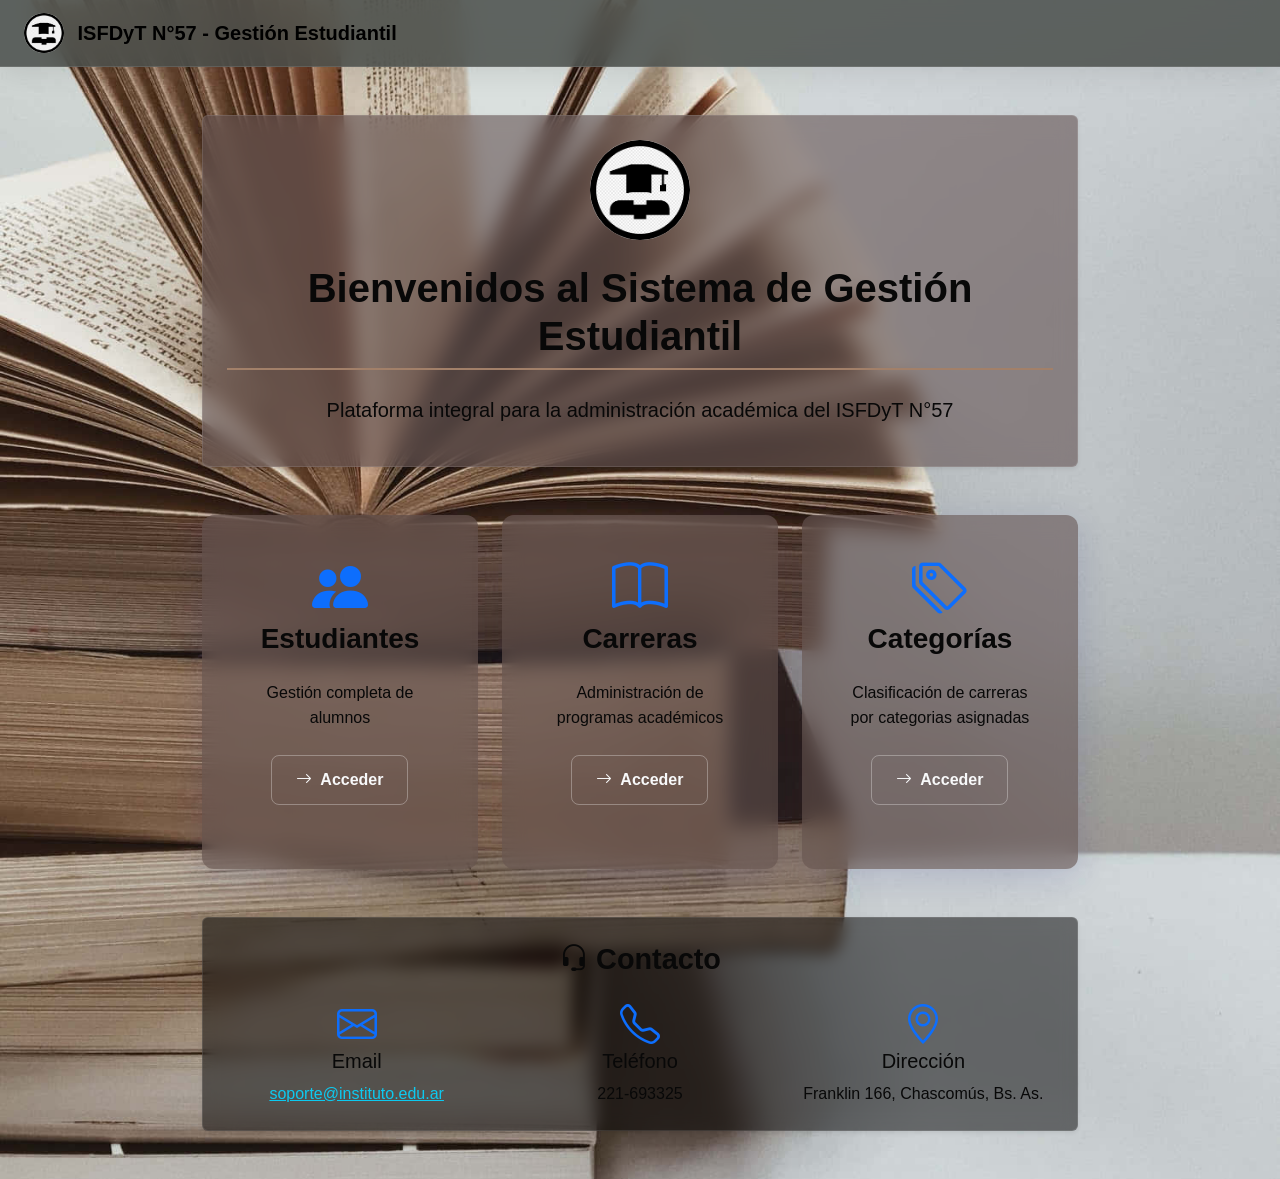
<file: front/inicio.html>
<!DOCTYPE html>
<html lang="es">
<head>
  <meta charset="UTF-8" />
  <title>Inicio - Gestión de Estudiantes</title>
  <meta name="viewport" content="width=device-width, initial-scale=1" />
  <link href="https://cdn.jsdelivr.net/npm/bootstrap@5.3.3/dist/css/bootstrap.min.css" rel="stylesheet" />
  <link rel="stylesheet" href="https://cdn.jsdelivr.net/npm/bootstrap-icons@1.11.3/font/bootstrap-icons.min.css">
  <link rel="stylesheet" href="styles.css" />
</head>
<body>

<nav class="navbar navbar-expand-lg navbar-glass">
  <div class="container-fluid px-4">
    <a class="navbar-brand" href="#">
      <img src="imag.png" alt="Logo" width="40" height="40" class="rounded-circle me-2">
      <span class="d-none d-sm-inline align-middle">ISFDyT N°57 - Gestión Estudiantil</span>
    </a>
    
    <button class="navbar-toggler" type="button" data-bs-toggle="collapse" data-bs-target="#navbarNav">
      <span class="navbar-toggler-icon"></span>
    </button>
   
  </div>
</nav>

<div class="container py-5">
  <!-- Introducción -->
  <section class="mb-5 p-4 rounded shadow-sm formulario-transparente text-center">
    <img src="imag.png" alt="Logo" width="100" class="mb-4 rounded-circle">
    <h1 class="text-white mb-4">Bienvenidos al Sistema de Gestión Estudiantil</h1>
    <p class="text-white lead">
      Plataforma integral para la administración académica del ISFDyT N°57
    </p>
  </section>

  <!-- Tarjetas de acceso rápido -->
  <div class="row g-4 mb-5">
    <div class="col-md-4">
      <div class="card formulario-transparente h-100 border-0">
        <div class="card-body text-center">
          <i class="bi bi-people-fill display-4 mb-3 text-primary"></i>
          <h3 class="text-white">Estudiantes</h3>
          <p class="text-white">Gestión completa de alumnos</p>
          <a href="index.html" class="btn btn-outline-light mt-2">
            <i class="bi bi-arrow-right me-1"></i> Acceder
          </a>
        </div>
      </div>
    </div>
    
    <div class="col-md-4">
      <div class="card formulario-transparente h-100 border-0">
        <div class="card-body text-center">
          <i class="bi bi-book display-4 mb-3 text-primary"></i>
          <h3 class="text-white">Carreras</h3>
          <p class="text-white">Administración de programas académicos</p>
          <a href="carrera.html" class="btn btn-outline-light mt-2">
            <i class="bi bi-arrow-right me-1"></i> Acceder
          </a>
        </div>
      </div>
    </div>
    
    <div class="col-md-4">
      <div class="card formulario-transparente h-100 border-0">
        <div class="card-body text-center">
          <i class="bi bi-tags display-4 mb-3 text-primary"></i>
          <h3 class="text-white">Categorías</h3>
          <p class="text-white">Clasificación de carreras por categorias asignadas</p>
          <a href="categorias.html" class="btn btn-outline-light mt-2">
            <i class="bi bi-arrow-right me-1"></i> Acceder
          </a>
        </div>
      </div>
    </div>
  </div>

  <!-- Contacto -->
  <section class="p-4 rounded shadow-sm lista-transparente">
    <h2 class="text-white mb-4 text-center"><i class="bi bi-headset me-2"></i>Contacto</h2>
    <div class="row g-4">
      <div class="col-md-4 text-center">
        <i class="bi bi-envelope display-6 text-primary mb-3"></i>
        <h5 class="text-white">Email</h5>
        <a href="mailto:soporte@instituto.edu.ar" class="text-info">soporte@instituto.edu.ar</a>
      </div>
      
      <div class="col-md-4 text-center">
        <i class="bi bi-telephone display-6 text-primary mb-3"></i>
        <h5 class="text-white">Teléfono</h5>
        <p class="text-white mb-0">221-693325</p>
      </div>
      
      <div class="col-md-4 text-center">
        <i class="bi bi-geo-alt display-6 text-primary mb-3"></i>
        <h5 class="text-white">Dirección</h5>
        <p class="text-white mb-0">Franklin 166, Chascomús, Bs. As.</p>
      </div>
    </div>
  </section>
</div>

<script src="https://cdn.jsdelivr.net/npm/bootstrap@5.3.3/dist/js/bootstrap.bundle.min.js"></script>
</body>
</html>
</file>
<file: front/styles.css>
/* ===== ESTILOS GENERALES ===== */
:root {
  --color-primary: #5e4035;
  --color-secondary: #a28069;
  --color-text: #080808;
  --color-text-dark: #212529;
  --color-bg-dark: rgba(0, 0, 0, 0.6);
  --color-bg-light: rgba(255, 255, 255, 0.15);
  --border-radius: 12px;
}

body {
  background: url('imagen.1.jpg') no-repeat center center fixed;
  background-size: cover;
  color: var(--color-text);
  font-family: 'Segoe UI', Tahoma, Geneva, Verdana, sans-serif;
  min-height: 100vh;
  margin: 0;
  padding: 0;
  line-height: 1.6;
}

/* ===== CONTENEDORES Y FORMULARIOS ===== */
.container {
  max-width: 900px;
  padding-top: 2rem;
  padding-bottom: 2rem;
}

.formulario-transparente {
  background-color: rgba(99, 83, 83, 0.6);
  backdrop-filter: blur(10px);
  border-radius: var(--border-radius);
  padding: 1.5rem;
  border: 1px solid rgba(255, 255, 255, 0.1);
  box-shadow: 0 8px 32px 0 rgba(31, 38, 135, 0.15);
  margin-bottom: 1.5rem;
}

.lista-transparente {
  background-color: rgba(0, 0, 0, 0.5);
  backdrop-filter: blur(8px);
  border-radius: var(--border-radius);
  padding: 1.5rem;
  border: 1px solid rgba(255, 255, 255, 0.1);
}

/* ===== TIPOGRAFÍA ===== */
h1, h2, h3, h4 {
  color: var(--color-text);
  font-weight: 600;
  margin-bottom: 1.5rem;
}

h1 {
  font-size: 2.5rem;
  text-align: center;
  border-bottom: 2px solid var(--color-secondary);
  padding-bottom: 0.5rem;
  display: inline-block;
  margin-left: auto;
  margin-right: auto;
}

h2 {
  font-size: 1.8rem;
  margin-bottom: 1rem;
}

.text-white {
  color: var(--color-text) !important;
}

/* ===== FORMULARIOS ===== */
.form-label {
  color: var(--color-text);
  font-weight: 500;
  margin-bottom: 0.5rem;
  display: block;
}

.form-control,
.form-select {
  background-color: var(--color-bg-light);
  border: 1px solid rgba(255, 255, 255, 0.3);
  color: var(--color-text);
  border-radius: 8px;
  padding: 0.75rem 1rem;
  transition: all 0.3s ease;
}

.form-control:focus,
.form-select:focus {
  background-color: rgba(255, 255, 255, 0.25);
  border-color: var(--color-secondary);
  box-shadow: 0 0 0 0.25rem rgba(162, 128, 105, 0.25);
  color: var(--color-text);
  outline: none;
}

.form-control::placeholder {
  color: rgba(255, 255, 255, 0.6);
}

/* ===== BOTONES ===== */
.btn {
  font-weight: 600;
  padding: 0.75rem 1.5rem;
  border-radius: 8px;
  transition: all 0.3s ease;
}

.btn-primary {
  background-color: var(--color-secondary);
  border-color: var(--color-secondary);
  color: var(--color-text-dark);
}

.btn-primary:hover,
.btn-primary:focus {
  background-color: #8c6b4f;
  border-color: #8c6b4f;
  transform: translateY(-2px);
}

.btn-outline-light {
  border-color: rgba(255, 255, 255, 0.3);
}

.btn-outline-light:hover {
  background-color: rgba(255, 255, 255, 0.1);
}

/* ===== NAVBAR ===== */
.navbar-glass {
  background: rgba(72, 77, 73, 0.85) !important;
  backdrop-filter: blur(12px);
  -webkit-backdrop-filter: blur(12px);
  border-bottom: 1px solid rgba(255, 255, 255, 0.1);
  box-shadow: 0 4px 30px rgba(0, 0, 0, 0.1);
  transition: all 0.3s ease;
}

.navbar-glass.scrolled {
  background: rgba(72, 77, 73, 0.95) !important;
}

.navbar-brand {
  font-weight: 600;
  transition: transform 0.3s ease;
}

.navbar-brand:hover {
  transform: scale(1.03);
}

.nav-link {
  position: relative;
  color: rgba(255, 255, 255, 0.9) !important;
  margin: 0 0.5rem;
  padding: 0.5rem 1rem !important;
  border-radius: 8px;
  transition: all 0.4s ease;
}

.nav-link:hover {
  background: rgba(162, 128, 105, 0.3);
  color: #333 !important;
  transform: translateY(-2px);
}

.nav-link::after {
  content: '';
  position: absolute;
  bottom: 0;
  left: 50%;
  width: 0;
  height: 2px;
  background: var(--color-secondary);
  transition: all 0.3s ease;
}

.nav-link:hover::after {
  width: 70%;
  left: 15%;
}

.nav-link.active {
  background: rgba(162, 128, 105, 0.4);
  font-weight: 500;
}

/* ===== LISTAS ===== */
.list-group-item {
  background-color: rgba(255, 255, 255, 0.1);
  color: var(--color-text);
  border: 1px solid rgba(255, 255, 255, 0.2);
  border-radius: 8px;
  margin-bottom: 0.75rem;
  transition: all 0.3s ease;
}

.list-group-item:hover {
  background-color: rgba(255, 255, 255, 0.2);
  transform: translateX(5px);
}

.badge {
  font-weight: 500;
  padding: 0.35em 0.65em;
}

/* ===== ESTILOS PARA CARRERAS ===== */
.career-info {
  flex: 1;
  min-width: 0;
}

.career-info h5 {
  white-space: nowrap;
  overflow: hidden;
  text-overflow: ellipsis;
  color: var(--color-text);
  margin-bottom: 0.5rem;
}

.list-group-item {
  transition: all 0.3s ease;
  border-left: none;
  border-right: none;
}

.list-group-item:first-child {
  border-top: none;
}

.list-group-item:hover {
  transform: translateY(-2px);
  box-shadow: 0 4px 8px rgba(0,0,0,0.1);
  background-color: rgba(255, 255, 255, 0.1);
}

.badge {
  font-weight: 500;
  padding: 0.5em 0.75em;
  font-size: 0.85em;
}

/* Mejoras para formulario */
.formulario-transparente .form-label {
  font-weight: 500;
  color: rgba(255, 255, 255, 0.9);
}

.formulario-transparente .form-control,
.formulario-transparente .form-select {
  background-color: rgba(255, 255, 255, 0.1);
  border: 1px solid rgba(255, 255, 255, 0.2);
  color: #333;
}

.formulario-transparente .form-control:focus,
.formulario-transparente .form-select:focus {
  background-color: rgba(255, 255, 255, 0.2);
  border-color: var(--color-secondary);
  box-shadow: 0 0 0 0.25rem rgba(162, 128, 105, 0.25);
}

/* Responsive */
@media (max-width: 768px) {
  .container {
    padding-top: 1rem;
    padding-bottom: 1rem;
  }
  
  .formulario-transparente,
  .lista-transparente {
    padding: 1rem;
  }
  
  h1 {
    font-size: 2rem;
  }

  .career-info h5 {
    font-size: 1rem;
  }
  
  .career-info div {
    flex-direction: column;
    gap: 0.5rem !important;
  }
}

@media (max-width: 992px) {
  .navbar-collapse {
    background: rgba(72, 77, 73, 0.95);
    border-radius: 12px;
    padding: 1rem;
    margin-top: 0.5rem;
    box-shadow: 0 10px 20px rgba(0, 0, 0, 0.2);
  }
  
  .nav-link {
    margin: 0.3rem 0;
  }
}
</file>
